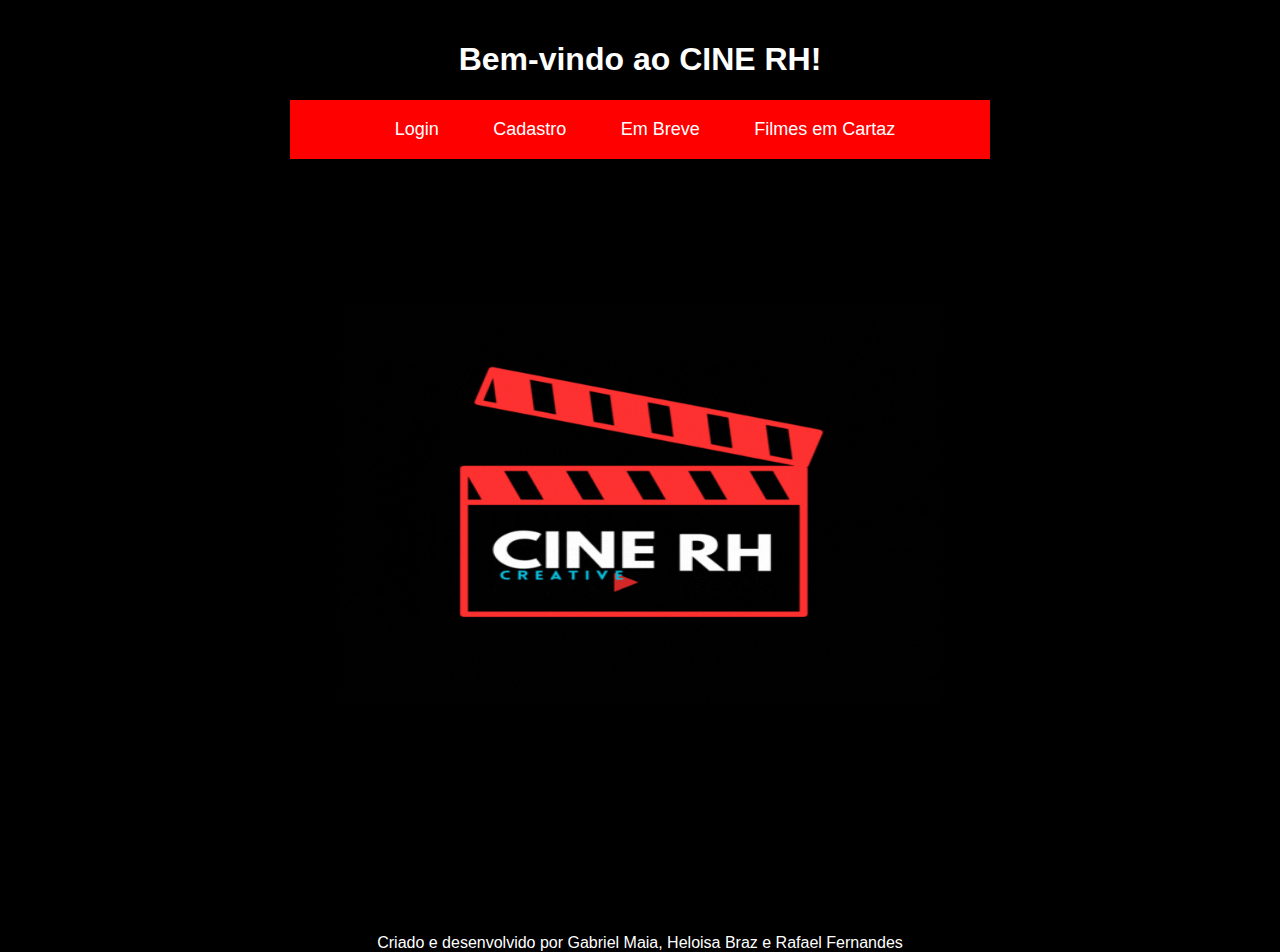
<file: index.html>
<!DOCTYPE html>
<html lang="pt-br">
<head>
    <meta charset="UTF-8">
    <meta name="viewport" content="width=device-width, initial-scale=1.0">
    <title>Cine</title>
    <link rel="stylesheet" href="style.css">
    <link rel="icon" type="image/WEBP" href="image/logo1.webp">
</head>
<body>
    <div class="container">
        <header>
            <h1>Bem-vindo ao CINE RH!</h1>
        </header>
        <nav class="menu">
            <ul>
            <li><a href="login.html">Login</a></li>
            <li><a href="register.html">Cadastro</a></li>
            <li><a href="breve.html">Em Breve</a></li>
            <li><a href="cartaz.html">Filmes em Cartaz</a></li>
        </ul>
        </nav>

    </div>
 <br>  
 <br>
 <br>
 <br>
 <br>
 <br>
 <br>
 
<center><div class="gallery">
  
    <img src="image/cine rh.gif" alt="CA" width="600" height="400">
  </a>
  <div class="desc"><h3> <br><br></h3></div>
</div></center>

    <script>
        document.getElementById("registerForm").addEventListener("submit", function(event) {
    const name = document.getElementById("name").value;
    const email = document.getElementById("email").value;
    const password = document.getElementById("password").value;
    
    if (name == "heloisa" || email == "heloisbraz1@gmail.com" || password == "12345") {
        alert("Cadastro feito com sucesso.");
        event.preventDefault(); // Impede o envio do formulário
    }
});
    </script>
    <br>
    <br>
    <br>
    <br>
    <br>
    <br>
    <br>
    <br>
    
   
    

    
    
    


<center>
    <div class="infinite-copyright-wrapper">
    <div class="infinite-copyright-container infinite-container">
    <div class="infinite-copyright-text infinite-item-pdlr">Criado e desenvolvido por Gabriel Maia, Heloisa Braz e Rafael Fernandes</div>
    </div></div>
    </center>
</body>
</html>
</file>
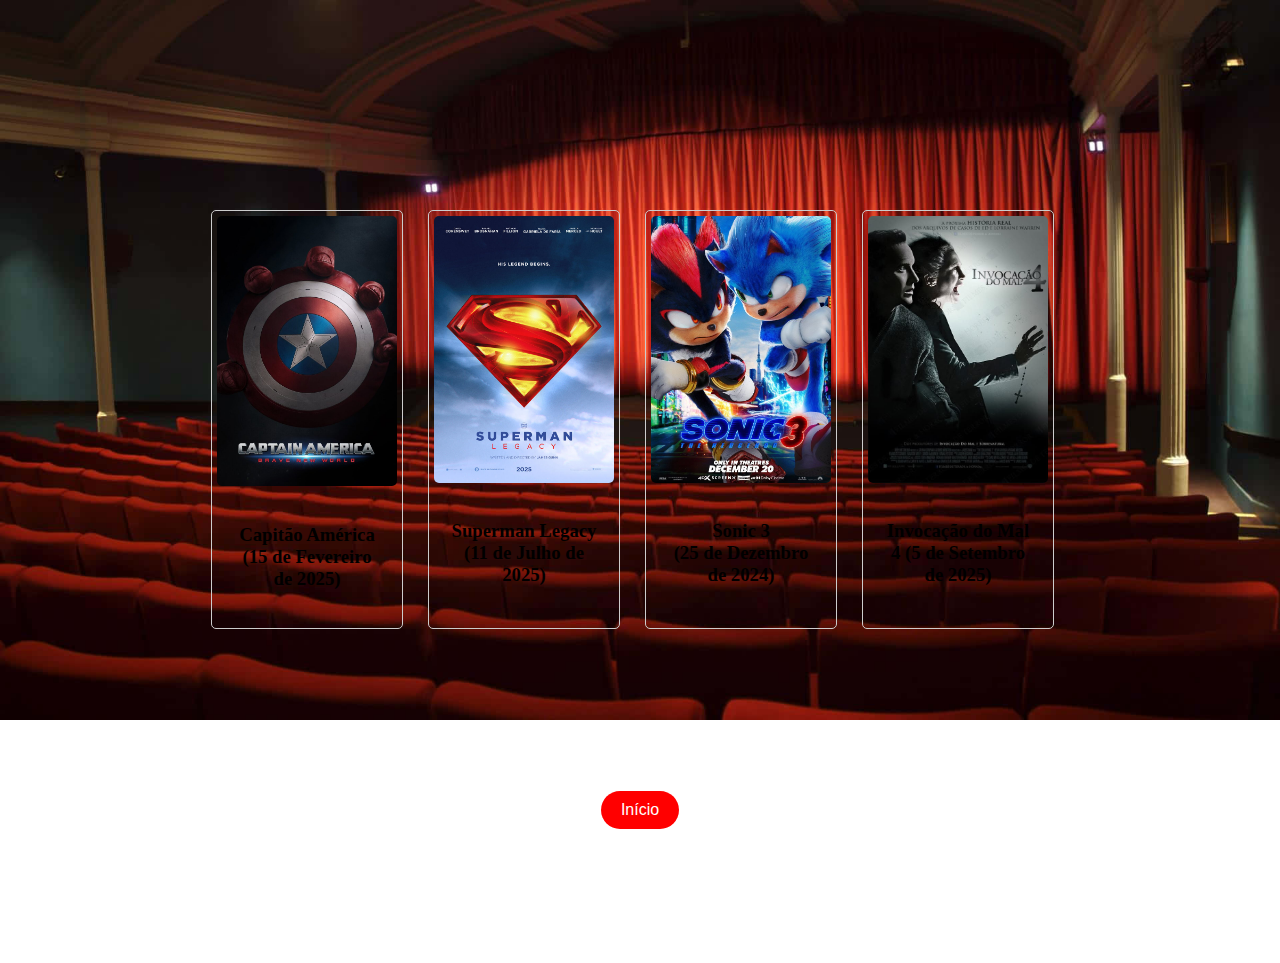
<file: breve.html>
<!DOCTYPE html>
<html>
<head>
  <title>Cine</title>
  <link rel="icon" type="image/WEBP" href="image/logo1.webp">
<style>

body{
    background-image: url(image/cine.jpg);
    background-attachment: fixed;
    background-size: 100% ;
    background-repeat: no-repeat;
    background-color: #ffffff;
    color: white;
  }

div.gallery {
  margin: 5px;
  border: 1px solid #ccc;
  float: left;
  width: 180px;
  padding: 5px;
  margin: 10px 20px 0 5px;
  border-radius: 5px;
  color: rgb(0, 0, 0);
}

.position_gallery {
  display: flex;
  justify-content: center;
  flex-wrap: wrap;
  flex-direction: row;
  margin-top: 200px;
}

div.gallery:hover {
  border: 1px solid #fa4040;
  box-shadow: 0 0 10px #fc1414;
  background-color: rgba(187, 198, 198, 0.24); 
  color: #ffffff; 
}

div.gallery img {
  width: 100%;
  height: auto;
  border-radius: 5px;
}

div.desc {
  padding: 15px;
  text-align: center;
}
a{
text-align: center;
text-decoration: ;
color: rgb(168, 151, 151);

}
.inicio-btn{
background-color: rgb(255, 0, 0);
color: rgb(255, 255, 255);
font-size: 16px;
padding: 10px 20px;
border:none;
border-radius: 25px;
cursor: pointer;
transition: 0.3s ease;
box-shadow: 0 0 10px #ffffff;



}

.inicio-btn:hover{
    background-color: red;
    
}


</style>


</head>


<body>
<div class="position_gallery">
<div class="gallery">
  <a target="_blank" href="https://www.youtube.com/watch?v=WWdIy4VLf0E"> <!* abre imagem mesma aba>
    <img src="image/CAM.jpg" alt="CA" width="600" height="400">
  </a>
  <div class="desc"><h3>Capitão América <br>(15 de Fevereiro de 2025)<br></h3></div>
</div>

<div class="gallery">
  <a target="_blank" href="https://www.youtube.com/watch?v=msfs4tjy2-0"> <!* abre imagem em uma nova aba >
    <img src="image/SPM.jpg" alt="SM" width="600" height="400">
  </a>
  <div class="desc"><h3>Superman Legacy <br>(11 de Julho de 2025)<br></h3></div>
</div>

<div class="gallery">
  <a target="_blank" href="https://www.youtube.com/watch?v=xjbxG5VEo4M">
    <img src="image/sc.jpg" alt="SC" width="600" height="400">
  </a>
  <div class="desc"><h3>Sonic 3 <br>(25 de Dezembro de 2024)<br></h3></div>
</div>

<div class="gallery">
  <a target="_blank" href="https://www.youtube.com/watch?v=PXp_mkoc_s4">
    <img src="image/IM.jpg" alt="IM" width="600" height="400">
  </a>
  <div class="desc"><h3>Invocação do Mal 4 (5 de Setembro de 2025)</h3></div>
      </a>
      
    
        
        



</div>
</div>



<br>
<br>
<br>
<br>
<br>
<br>
<br>
<br>
<br>

<a href="index.html">
  <center><button class="inicio-btn">Início</button></center></a>
</font></texto>
<br>
    <br>
    <br>
    <br>
    <br>
    <br>
    
    

    
    
    


<center>
    <div class="infinite-copyright-wrapper">
    <div class="infinite-copyright-container infinite-container">
    <div class="infinite-copyright-text infinite-item-pdlr">Criado e desenvolvido por Gabriel Maia, Heloisa Braz e Rafael Fernandes</div>
    </div></div>
    </center>
</body>
</html>
</file>
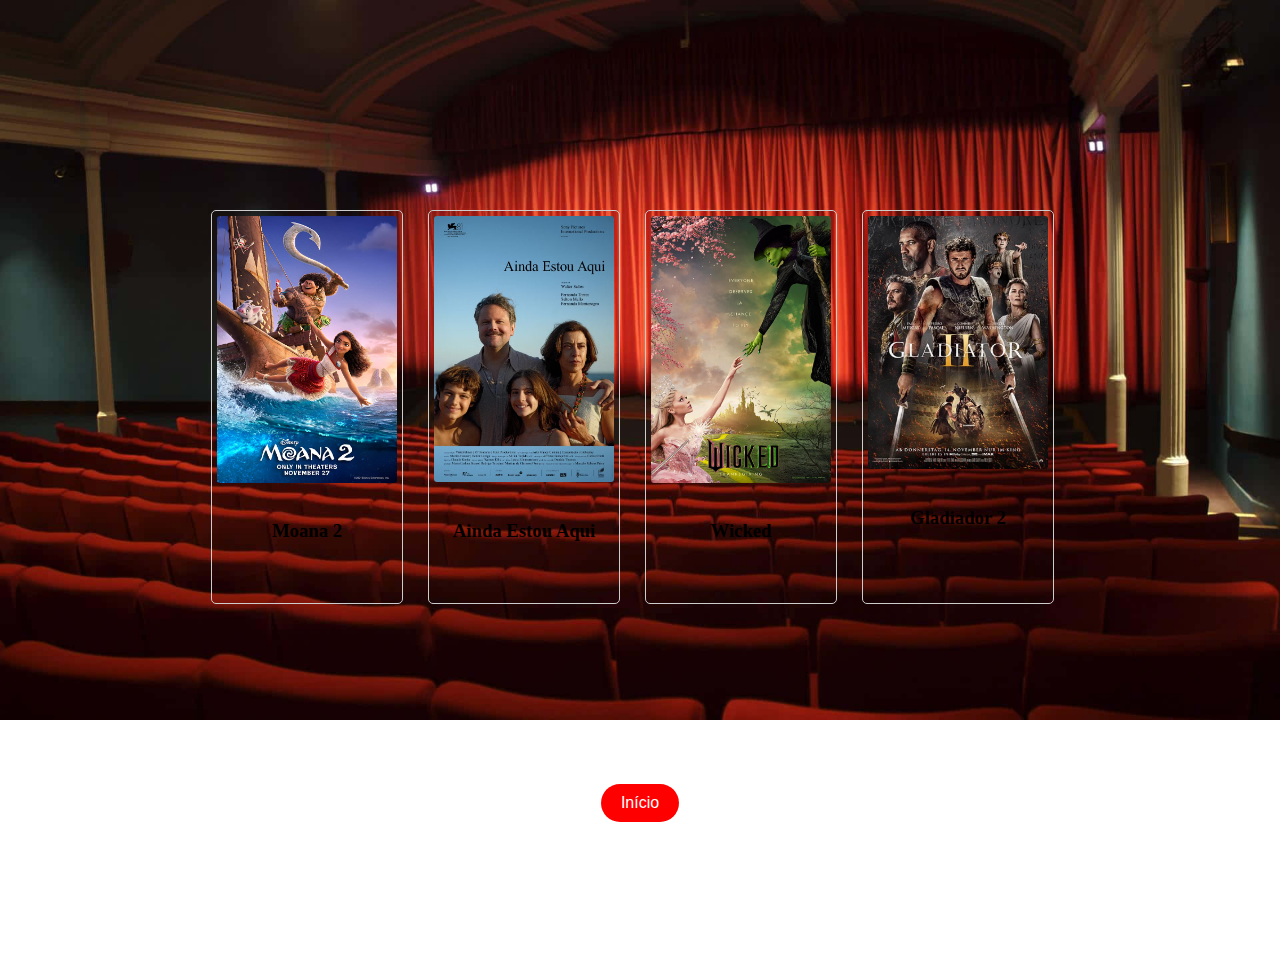
<file: cartaz.html>
<!DOCTYPE html>
<html>
<head>
    <title>Cine</title>
    <link rel="icon" type="image/WEBP" href="image/logo1.webp">
<style>

body{
    background-image: url(image/cine.jpg);
    background-attachment: fixed;
    background-size: 100% ;
    background-repeat: no-repeat;
    background-color: #ffffff;
    color: white;
  }

div.gallery {
  margin: 5px;
  border: 1px solid #ccc;
  float: left;
  width: 180px;
  padding: 5px;
  margin: 10px 20px 0 5px;
  border-radius: 5px;
  color: rgb(0, 0, 0);
}

.position_gallery {
  display: flex;
  justify-content: center;
  flex-wrap: wrap;
  flex-direction: row;
  margin-top: 200px;
}

div.gallery:hover {
  border: 1px solid #ff0000;
  box-shadow: 0 0 10px #a7aaa7;
  background-color: rgba(187, 198, 198, 0.24); 
  color: #ffffff; 
}

div.gallery img {
  width: 100%;
  height: auto;
  border-radius: 3px;
}

div.desc {
  padding: 15px;
  text-align: center;
}

.inicio-btn{
background-color: rgb(255, 0, 0);
color: rgb(255, 255, 255);
font-size: 16px;
padding: 10px 20px;
border:none;
border-radius: 25px;
cursor: pointer;
transition: 0.3s ease;
box-shadow: 0 0 10px #ffffff;



}

.inicio-btn:hover{
    background-color: red;
    
}




</style>


</head>


<body>
<div class="position_gallery">
<div class="gallery">
  <a target="_blank" href="https://www.youtube.com/watch?v=DFnAWpQicqo"> <!* abre imagem mesma aba>
    <img src="image/moana2.jpg" alt="MA" width="600" height="400">
  </a>
  <div class="desc"><h3>Moana 2<br><br></h3></div>
</div>

<div class="gallery">
  <a target="_blank" href="https://www.youtube.com/watch?v=_NzqP0jmk3o"> <!* abre imagem em uma nova aba >
    <img src="image/aea.png" alt="SM" width="600" height="400">
  </a>
  <div class="desc"><h3>Ainda Estou Aqui<br><br></h3></div>
</div>

<div class="gallery">
  <a target="_blank" href="https://www.youtube.com/watch?v=rU-jAqHktSs">
    <img src="image/wk.jpg" alt="SC" width="600" height="400">
  </a>
  <div class="desc"><h3>Wicked<br><br></h3></div>
</div>

<div class="gallery">
  <a target="_blank" href="https://www.youtube.com/watch?v=64xsfFUy4cA">
    <img src="image/gl.webp" alt="IM" width="600" height="400">
  </a>
  <div class="desc"><h3>Gladiador 2 <br></h3></div>

  
    
  
    
        
        



</div>
</div>

<br>
<br>
<br>
<br>
<br>
<br>
<br>
<br>
<br>
<br>
<a href="index.html">
<center><button class="inicio-btn">Início</button></center></a>

</font></texto>
<br>
    <br>
    <br>
    <br>
    <br>
    <br>
    
    

    
    
    


<center>
    <div class="infinite-copyright-wrapper">
    <div class="infinite-copyright-container infinite-container">
    <div class="infinite-copyright-text infinite-item-pdlr">Criado e desenvolvido por Gabriel Maia, Heloisa Braz e Rafael Fernandes</div>
    </div></div>
    </center>
</body>
</html>
</file>
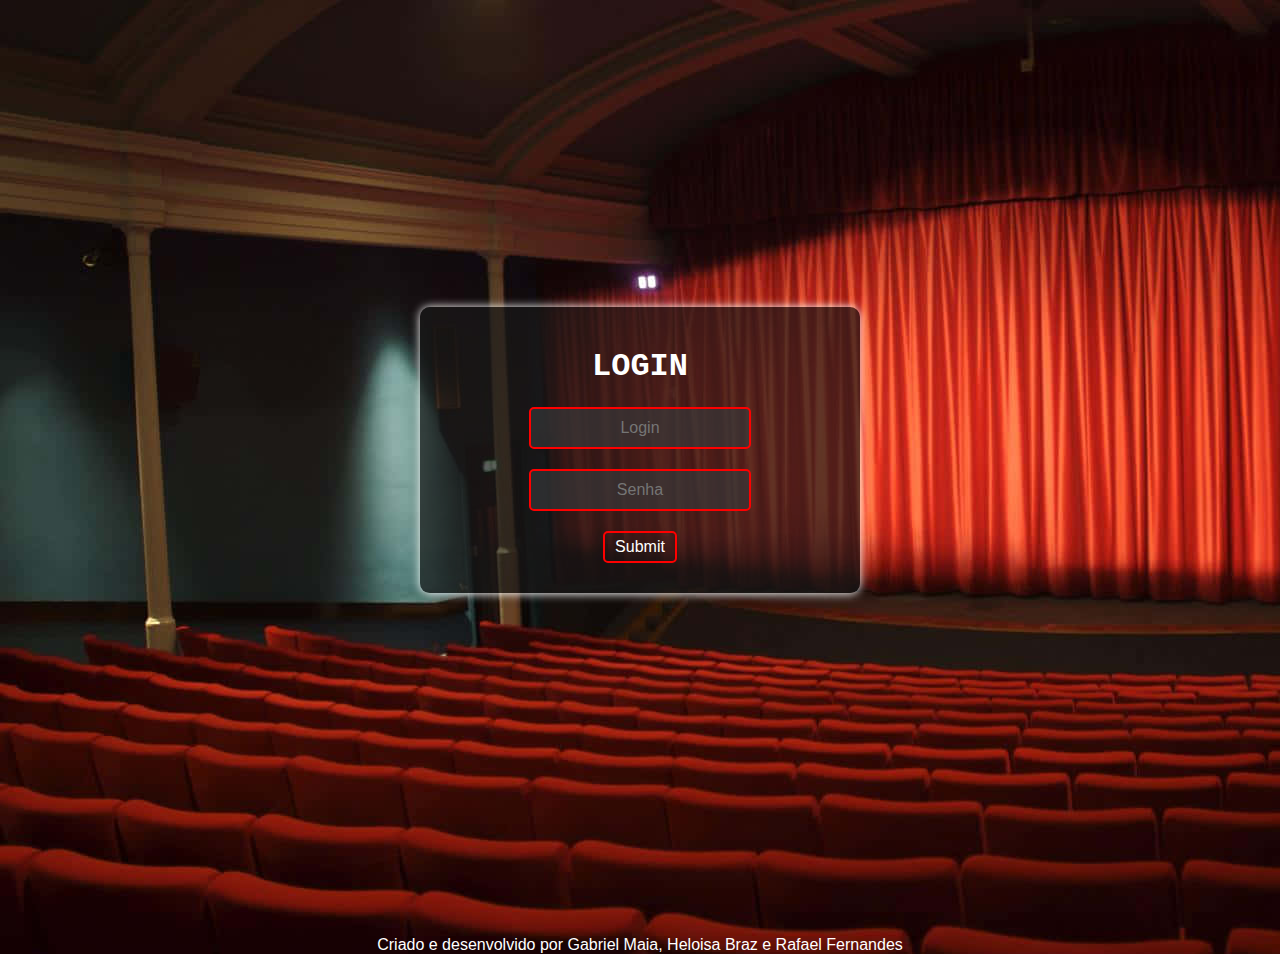
<file: login.html>
<!DOCTYPE html>
<html lang="pt-br">
<head>
  <link rel="icon" type="image/WEBP" href="image/logo1.webp">
    <style>
    body{
  margin: 0;
  padding: 0;
  font-family: sans-serif;
  background: #ff0000;
  background-image:url(image/cine.jpg);
}
.box{
  width: 400px;
  padding: 20px;
  position: absolute;
  top: 50%;
  left: 50%;
  transform: translate(-50%,-50%);
  background: #191919af;
  text-align: center;
  border-radius: 10px;
}
.box h1{
  color: white;
  text-transform: uppercase;
  font-weight: 100px;
 }
h1{
 color: white;
 font-family: 'Courier New', Courier, monospace;

}
 
.box input[type = "text"],.box input[type = "password"]{
  border:0;
  background:rgba(55, 57, 58, 0.673);
  display: block;
  margin: 20px auto;
  text-align: center;
  border: 2px solid #ff0000;
  padding: 10px 9px;
  width: 200px;
  outline: none;
  color: white;
  border-radius: 5px;
  transition: 0.25s;
}
.box input[type = "text"]:focus,.box input[type = "password"]:focus{
  width: 280px;
  border-color: #ff0000;
}
.box input[type = "submit"]{
  border:0;
  background: none;
  display: block;
  margin: 10px auto;
  text-align: center;
  border: 2px solid #ff0000;
  padding: 5px 10px;
  outline: none;
  color: white;
  border-radius: 5px;
  transition: 0.25s;
  cursor: pointer;
  width: auto;
  height: auto;
}
.box input[type = "submit"]:hover{
  background: #ff0000;

}
</style>
<body>
    <meta charset="UTF-8">
    <meta name="viewport" content="width=device-width, initial-scale=1.0">
    <title>Cine</title>
    <link rel="stylesheet" href="style.css">
</head>
<body>
    <form class="box" action="index.html" method="post">
        <h1>Login</h1>
      
        <input type="text"     name="" placeholder="Login" id="login">
        <input type="password" name="" placeholder="Senha" id="senha">
        <input type="submit" onclick="logar(); return false">
      </form>
      
      
      
      <script> 
              function logar(){ // função logar
                  //variáveis
                  var login = document.getElementById('login').value  //variavel login recebe o que for digitado no input login
                  var senha = document.getElementById('senha').value  //variavel login recebe o que for digitado no input senha
                  // validação do usuario e senha
                  if(login == "brzhelo" && senha == "12345") {
                      alert('login com sucesso'); //mostra mensagem 
      
                      location.href = "index.html"; //chama pagina home.html
                  }
                  else{
                      alert('usuario ou senha incorretos!'); //mostra mensagem 
                  }
      
              }
      
      
          </script>
           <br>
           <br>
           <br>
           <br>
           <br>
           <br>
           <br>
           <br>
           <br>
           <br>
           <br>
           <br>
           <br>
           <br>
           <br>
           <br>
           <br>
           <br>
           <br>
           <br>
           <br>
           <br>
           <br>
           <br>
           <br>
           <br>
           <br>
           <br>
           <br>
           <br>
           <br>
           <br>
           <br>
           <br>
           <br>
           <br>
           <br>
           <br>
           <br>
           <br>
           <br>
           <br>
           <br>
           <br>
           <br>
           <br>
           <br>
           <br>
           <br>
           <br>
           <br>
           <br>
       
           
       
           
           
           
       
       
       <center>
           <div class="infinite-copyright-wrapper">
           <div class="infinite-copyright-container infinite-container">
           <div class="infinite-copyright-text infinite-item-pdlr">Criado e desenvolvido por Gabriel Maia, Heloisa Braz e Rafael Fernandes</div>
           </div></div>
           </center>
      
      
      
        </body>
      </html>
</file>
<file: style.css>
/* Estilos gerais */
body {
    font-family: Arial, sans-serif;
    color: rgb(255, 255, 255);
    background-color: black;
    margin: 0;
    padding: 0;
}

.container {
    width: 80%;
    max-width: 700px;
    margin: 0 auto;
    padding: 20px;
}

header {
    text-align: center;
    margin-bottom: 20px;
}

h1 {
    font-size: 2rem;
}

form {
    background-color: #2725253b;
    padding: 15px;
    border-radius: 5px;
    box-shadow: 0px 0px 10px rgb(255, 255, 255);
}

.input-group {
    margin-bottom: 15px;
}

input {
    width: 100%;
    padding: 7px;
    font-size: 1rem;
    border: 1px solid #ddd;
    border-radius: 5px;
}

button {
    width: 100%;
    padding: 10px;
    background-color: #ff0000;
    color: white;
    font-size: 1rem;
    border: none;
    border-radius: 5px;
    cursor: pointer;
}

button:hover {
    background-color: #f80000;
}

.links {
    text-align: center;
    margin-top: 20px;
}

a {
    color: #f0f0f0;
    text-decoration: none;
}

a:hover {
    text-decoration: underline;
}

footer {
    text-align: center;
    margin-top: 20px;
}

nav.menu {
    background-color: #ff0000;
    color: white;
    padding: 3px 0;
    text-align: center;
    }
    
    nav.menu ul {
    list-style: none;
    }
    
    nav.menu ul li {
    display: inline;
    margin-right: 30px;
    }
    
    nav.menu ul li a {
    color: white;
    text-decoration: none;
    font-size: 18px;
    padding: 10px;
    }
    
    nav.menu ul li a:hover {
    background-color: #251c1c4d;
    border-radius: 50px;
    }
</file>
